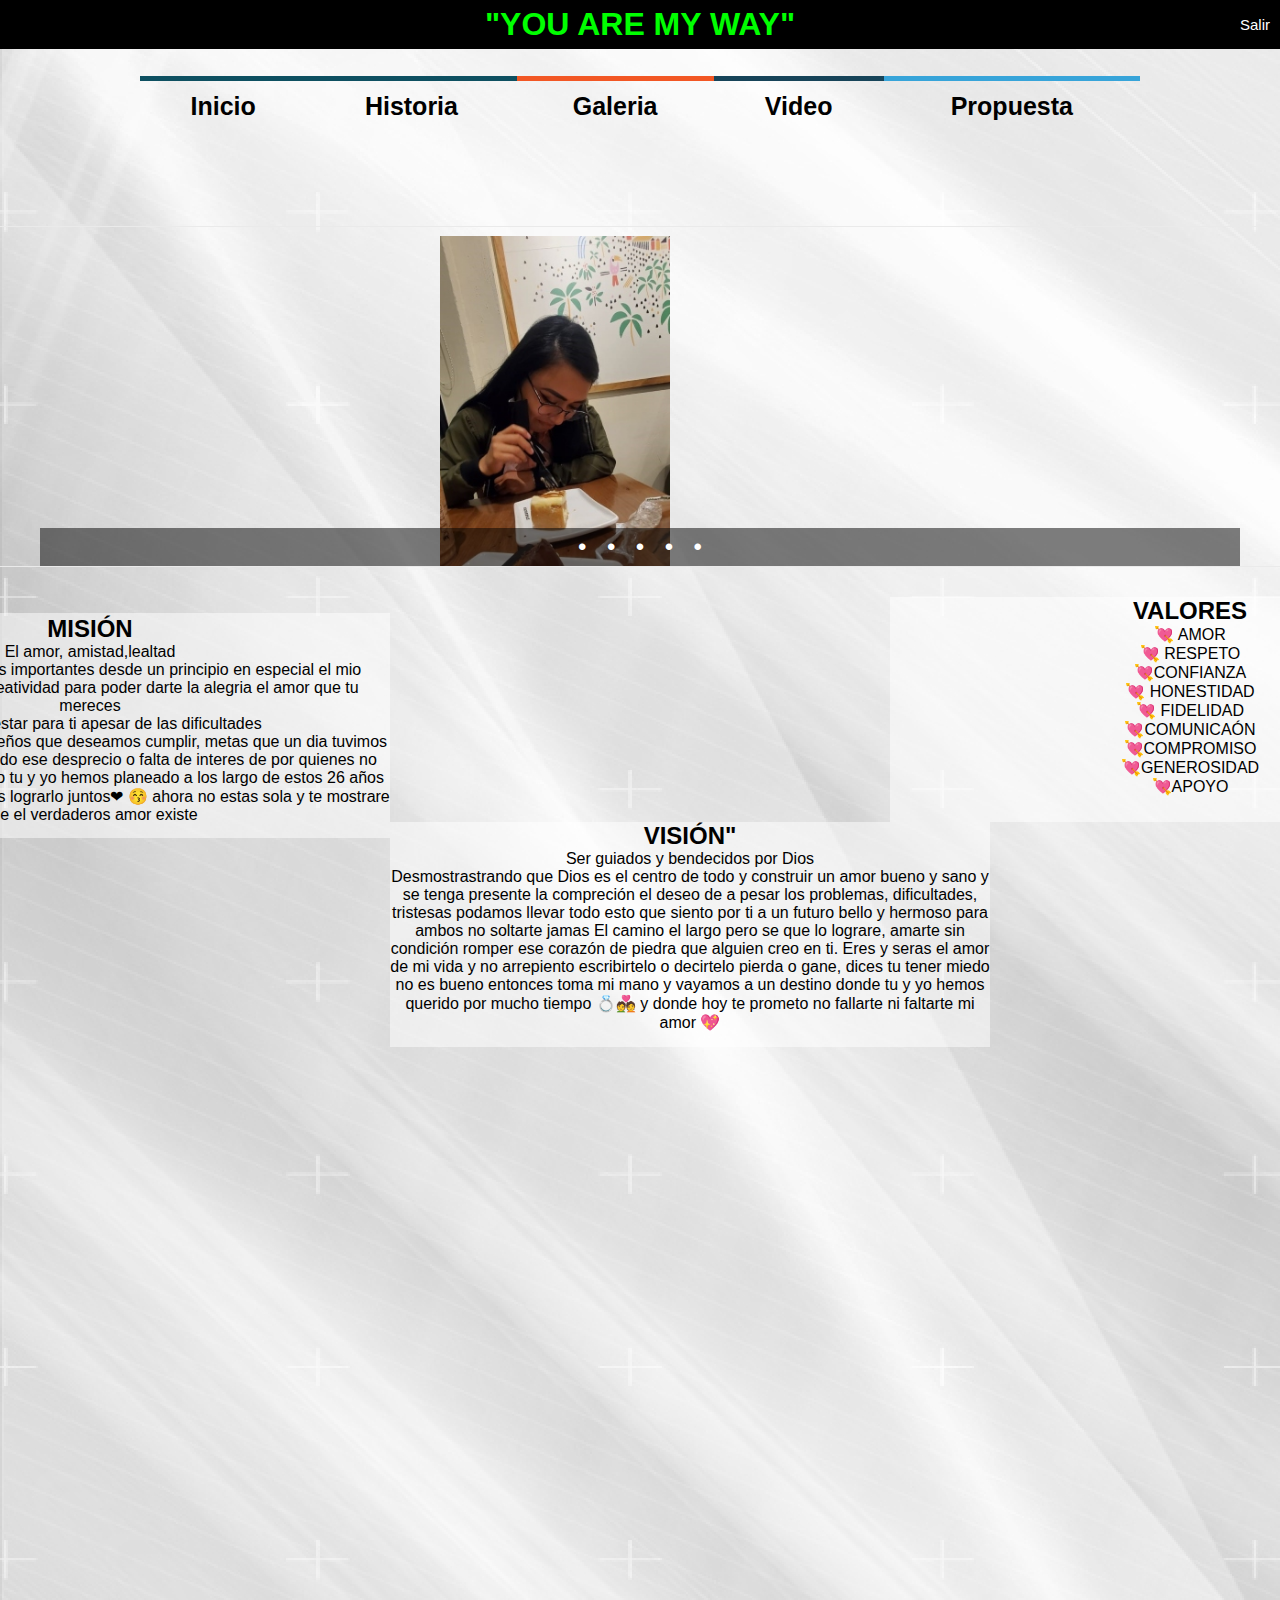
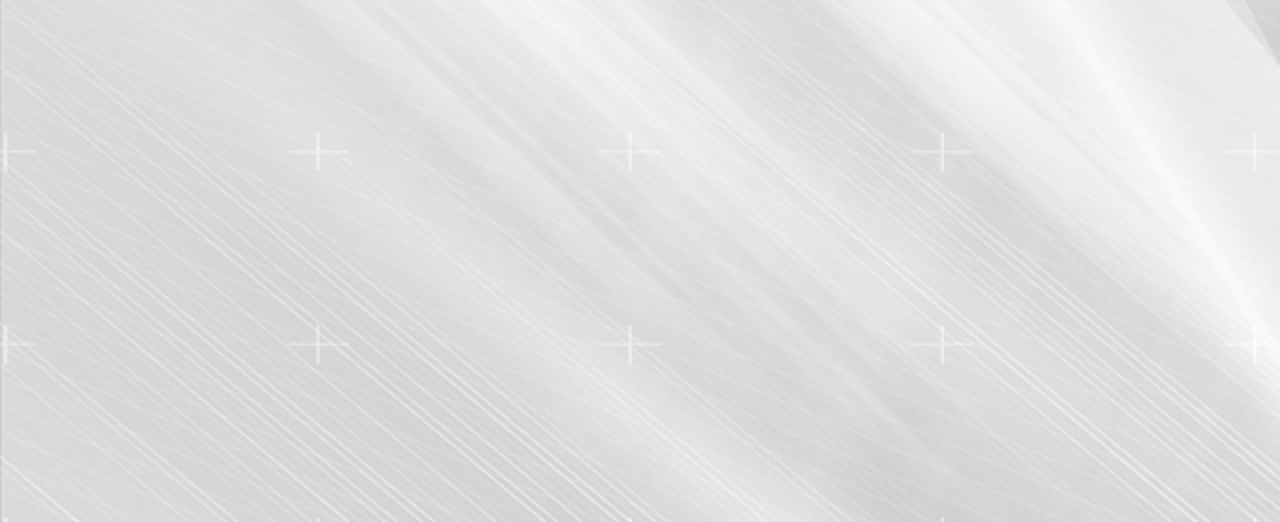
<file: index.html>
<!DOCTYPE>
<html>
<head>
<link rel="shortcut icon" href="Imagenes/R.png">
 <meta name="viewport" content="width=device-width, initial-scale=1.0">
    <meta http-equiv="X-UA-Compatible" content="ie=edge">
<meta charset="UTF-8">
<title>You are my way</title>
<link rel="stylesheet"type="text/css" href="css/estilo.css">
<link rel="stylesheet"type="text/css" href="css/fonts.css">

</head>

<body>
	<div id ="contenedor">	
		

			<hgroup>
				<h1>"YOU ARE MY WAY"</h1>
        <a class="boton" href="login.html" target="">Salir</a>
				</hgroup>
<header>

<nav>
			<ul>
				<li><a href="index.html"> <span class="primero"><i class="icon icon-home3"></i></span>Inicio</a></li>
				<li><a href="html5/historia.html"> <span class="primero"><i class="icon icon-home3"></i></span>Historia</a></li>
				<li><a href="html5/galeria.html"> <span class="tercero"><i class="icon icon-gift"></i></span>Galeria</a></li>
				<li><a href="html5/videos.html"> <span class="cuarto"><i class="icon icon-gift"></i></span>Video </a></li>
				<li><a href="html5/propuesta.html"> <span class="quinto"><i class="icon icon-gift"></i></span>Propuesta</a></li>
       
			</ul>
		</nav>
			<br>
    <br>
    <br>
    <br>
    
    
    
    </header>


	
	
	
	
	<div id="galeria">

    

  <div class="wrapper">
  <div class="slider" id="slider">
    <ul2 class="slides">
      <li2 class="slide" id="slide1">
        <a href="#">
          <p class="caption"></p>
          <img src="Imagenes/f2.jpg" alt="photo 1">
        </a>
      </li2>
      <li2 class="slide" id="slide2">
        <a href="#">
          <p class="caption"></p>
          <img src="Imagenes/f10.jpeg" alt="photo 2">
        </a>
      </li2>
      <li2 class="slide" id="slide3">
        <a href="#">
          <p class="caption"></p>
          <img src="Imagenes/f5.jpeg" alt="photo 3">
        </a>
      </li2>
      <li2 class="slide" id="slide4">
        <a href="#">
          <p class="caption"></p>
          <img src="Imagenes/f9.jpeg" alt="photo 4">
        </a>
      </li2>
      <li2 class="slide" id="slide5">
        <a href="#">
           <p class="caption"></p>
           <img src="Imagenes/f13.jpeg" alt="photo 5">
        </a>
      </li2>
      <li2 class="slide">
        <a href="#">
          <p class="caption"></p>
          <img src="Imagenes/f2.jpg" alt="photo 1">
        </a>
      </li2>
    </ul2>
    <ul2 class="slider-controler">
      <li2><a href="#slide1">&bullet;</a></li2>
      <li2><a href="#slide2">&bullet;</a></li2>
      <li2><a href="#slide3">&bullet;</a></li2>
      <li2><a href="#slide4">&bullet;</a></li2>
      <li2><a href="#slide5">&bullet;</a></li2>
    </ul2>
  </div>
</div>




</div>
	

	  <section >
	   
 
    
     <div id="text">
   
       <h2>MISI&Oacute;N </h2>

      El amor, amistad,lealtad<p>

  Deben ser nuestros temas importantes desde un principio en especial el mio<p>
 y una perseverancia  y creatividad para poder darte la alegria el amor que tu mereces<p>
  y siempre estar para ti apesar de las dificultades<p>

       Lograr todos los objetivos sue&ntilde;os que deseamos cumplir, metas que un dia tuvimos pero no fueron echas por todo ese desprecio 
       o falta de interes de por quienes no fuimos valorados, tanto como tu y yo hemos planeado a los largo de estos 26 a&ntilde;os hemos tenido 
       por fin podamos lograrlo juntos❤ 😚  ahora no estas sola y te mostrare que el verdaderos amor existe <br>


         
     </div>  
     <div id="cajita"></div>
      <div id="text1">
    
       <h2>VISI&Oacute;N"</h2>

      Ser guiados y bendecidos por Dios <p>

 Desmostrastrando que Dios es el centro de todo y construir un amor bueno y sano y se tenga presente la compreci&oacute;n el deseo de a pesar
 los problemas, dificultades, tristesas podamos llevar todo esto que siento por ti a un futuro bello y hermoso para ambos 
 no soltarte jamas 

    
El camino el largo pero se que lo lograre, amarte sin condici&oacute;n romper ese coraz&oacute;n de piedra que alguien creo en ti. Eres y seras el amor 
de mi vida y no arrepiento escribirtelo o decirtelo pierda o gane, dices tu tener miedo no es bueno entonces toma mi mano y vayamos a un destino 
donde tu y yo hemos querido por mucho tiempo 💍💑 y donde hoy te prometo no fallarte ni faltarte mi amor 💖
</div>
           <div id="cajita1"></div>
   
 <div id="text2">
    
       <h2>VALORES</h2>
💘 AMOR<br>
💘 RESPETO<br>
💘CONFIANZA<br>
💘 HONESTIDAD<br>
💘 FIDELIDAD<br>
💘COMUNICA&Oacute;N<br>
💘COMPROMISO<br>
💘GENEROSIDAD<br>
💘APOYO<br>


</div>
           <div id="cajita2"></div>

     
     
          </section>
        </div>     





<footer>
 
</footer>

</body>




</html>
</file>
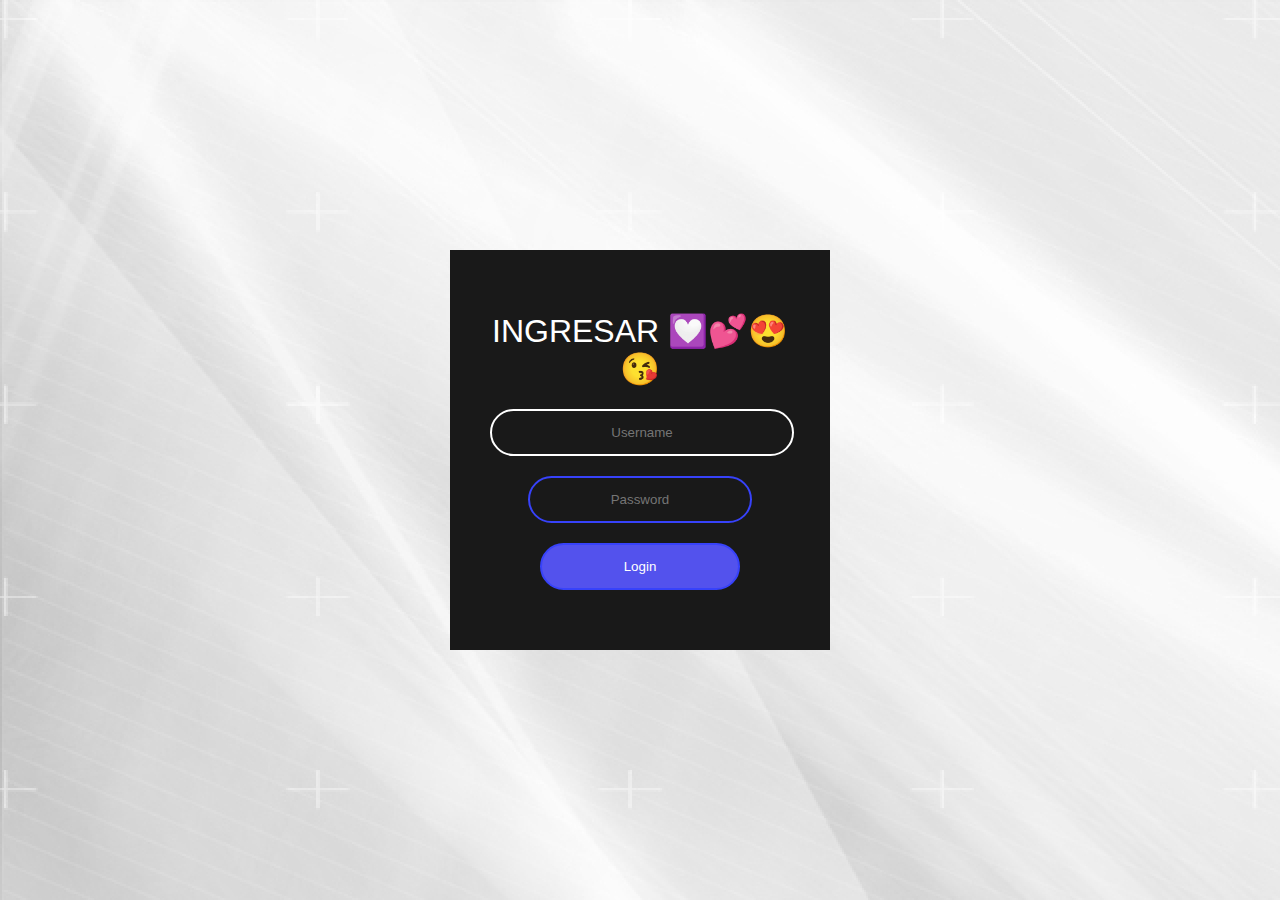
<file: login.html>
<!DOCTYPE html>
<html lang="en">

<head>
    <link rel="shortcut icon" href="Imagenes/R.png">
    <meta charset="UTF-8">
    <meta name="viewport" content="width=device-width, initial-scale=1.0">
    <meta http-equiv="X-UA-Compatible" content="ie=edge">
    <title>YAMI</title>
    <link rel="stylesheet" href="./css/login.css">
    <link rel="stylesheet" href="https://cdnjs.cloudflare.com/ajax/libs/animate.css/3.7.0/animate.min.css">

</head>

<body>
  <script>
function usrpas(){
if (document.form1.txt.value=="yami" && document.form1.num.value=="16042022" || document.form1.txt.value=="isai" && document.form1.num.value=="16042022"){window.location="index.html"}
 
else {alert("Error en Usuario o Contraseña. Intenta de nuevo.")}
}
document.oncontextmenu=new Function("return false");
</script>


    <form name="form1" class="form-box animated fadeInUp">
          <h1 class="form-title">INGRESAR 💟💕😍😘</h1>
<input type="text" name="txt" placeholder="Username" autofocus>  
<input type="password" name="num" placeholder="Password"> 
<button type="button" value="INGRESAR." onclick="usrpas()">Login</button>
</body>

</html>
</file>
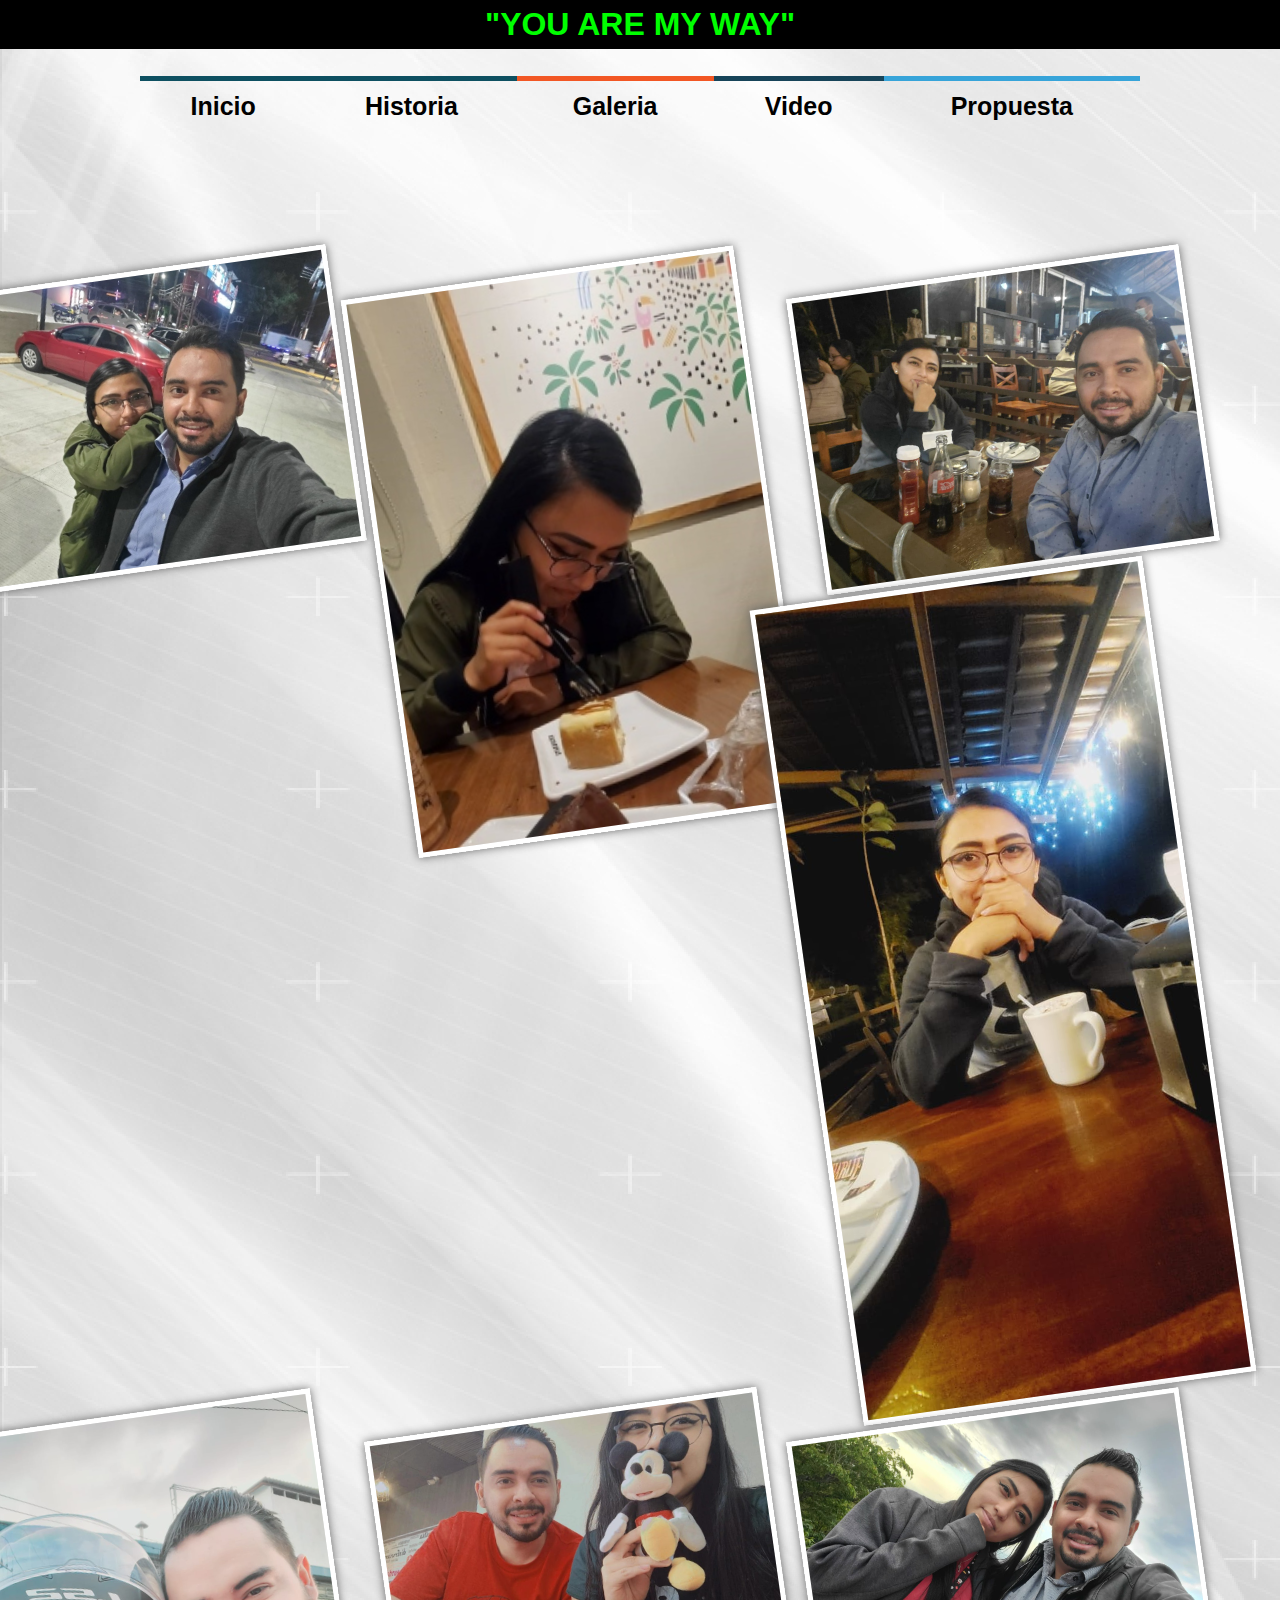
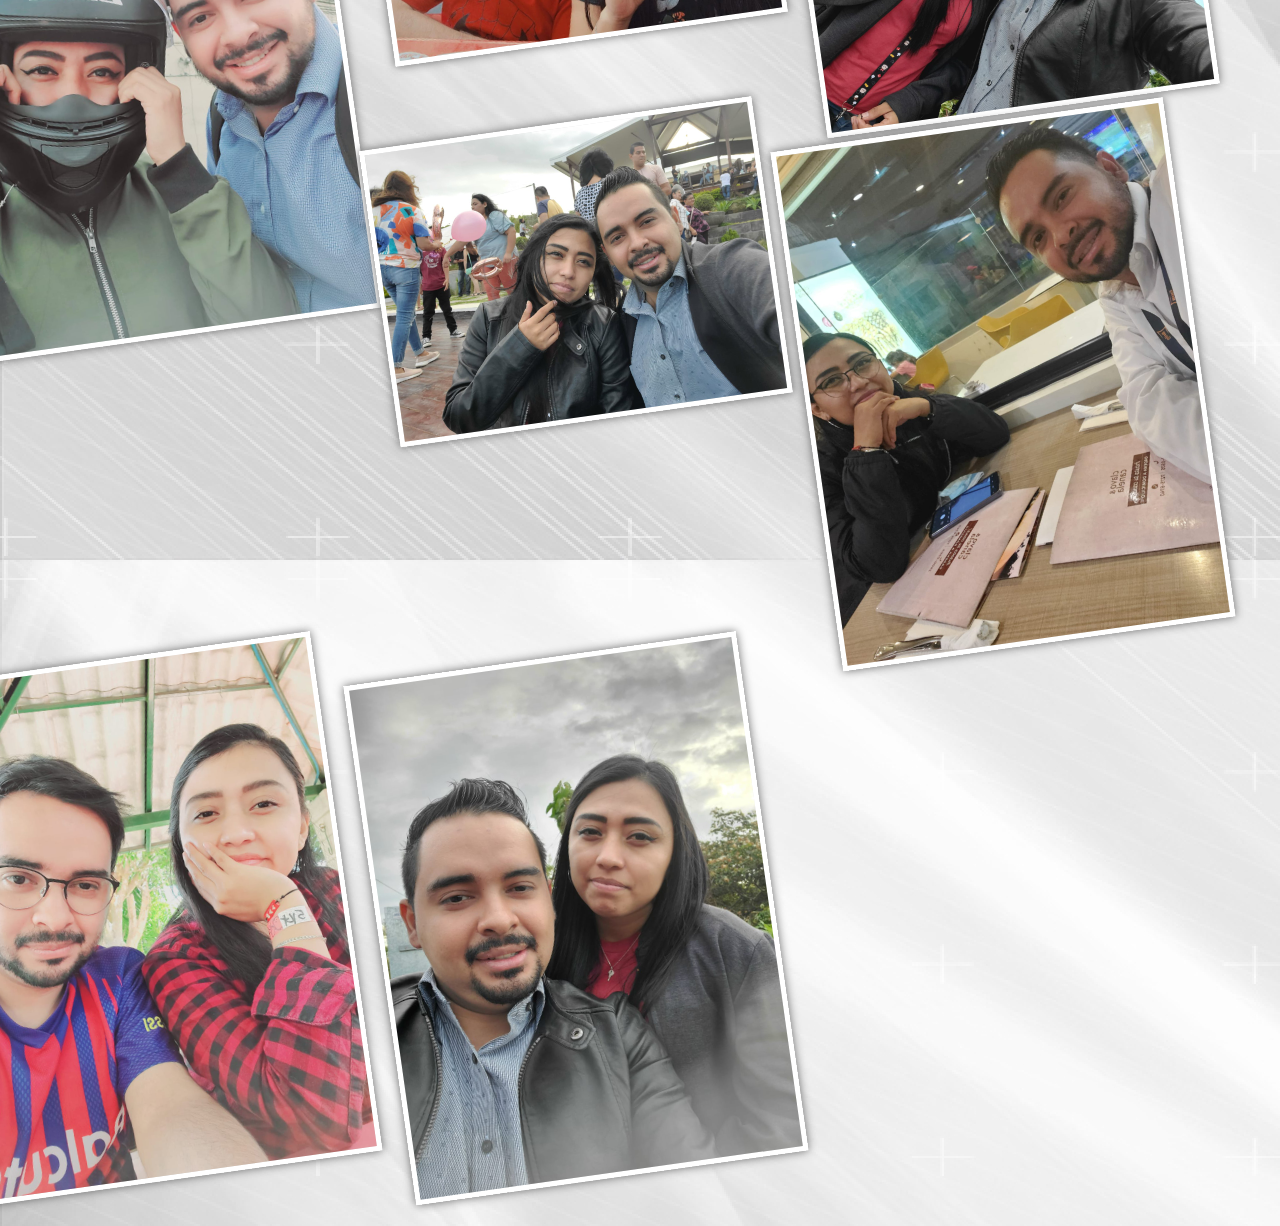
<file: html5/galeria.html>
<!DOCTYPE>
<html>
<head>
<link rel="shortcut icon" href="../Imagenes/R.png">
<meta charset="UTF-8">
<title>You are my way</title>
<link rel="stylesheet"type="text/css" href="../css/css.css">
<link rel="stylesheet"type="text/css" href="../css/fonts.css">
<meta name="viewport" content="width=device-width, initial-scale=1.0">
    <meta http-equiv="X-UA-Compatible" content="ie=edge">
</head>

<body>
	<div id ="contenedor1">	
		

			<hgroup>
				<h1>"YOU ARE MY WAY"</h1>
                <a class="boton" href="../login.html" target="">Salir</a>
				</hgroup>
<header>

<nav>
			<ul>
				<li><a href="../index.html"> <span class="primero"><i class="icon icon-home3"></i></span>Inicio</a></li>
				<li><a href="../html5/historia.html"> <span class="primero"><i class="icon icon-home3"></i></span>Historia</a></li>
				<li><a href="../html5/galeria.html"> <span class="tercero"><i class="icon icon-gift"></i></span>Galeria</a></li>
				<li><a href="../html5/videos.html"> <span class="cuarto"><i class="icon icon-gift"></i></span>Video </a></li>
				<li><a href="../html5/propuesta.html"> <span class="quinto"><i class="icon icon-gift"></i></span>Propuesta</a></li>
			</ul>
		</nav>
	<br>
    <br>
    <br>
    <br>
    
    
    
    </header>
    
    

</body>
 <section>
            <div id="contenedor">
                <div onClick="galery(this)">
                    <img src="../Imagenes/f1.jpg"/>
                    <span>Tu y yo </span>
                </div>

                <div onClick="galery(this)">
                    <img src="../Imagenes/f2.jpg"/>
                    <span>En donde este un presente y un hermoso futuro</span>
                </div>


                <div onClick="galery(this)">
                    <img src="../Imagenes/f3.jpeg"/>
                    <span>Tu Familia y mi familia difruten juntos </span>
                </div>

                <div onClick="galery(this)">
                    <img src="../Imagenes/f4.jpeg"/>
                    <span>Te prometo cuidarte</span>
                </div>

                <div onClick="galery(this)">
                    <img src="../Imagenes/f5.jpeg"/>
                    <span>Dios nos cuide y guie en todo </span>
                </div>

                <div onClick="galery(this)">
                    <img src="../Imagenes/f6.jpeg"/>
                    <span>Tu me encantas </span>
                </div>

                <div onClick="galery(this)">
                    <img src="../Imagenes/f12.jpeg"/>
                    <span>Princesa de mis sueños </span>
                </div>

                <div onClick="galery(this)">
                    <img src="../Imagenes/f14.jpeg"/>
                    <span>Just the way You are </span>
                </div>

                <div onClick="galery(this)">
                    <img src="../Imagenes/f9.jpeg"/>
                    <span>Como tu eres yo te voy amar</span>
                </div onclick="galery(this)">

                <div onClick="galery(this)">
                    <img src="../Imagenes/f10.jpeg"/>
                    <span>Por ti, un futuro unico y especial</span>
                </div>

                <div onClick="galery(this)">
                    <img src="../Imagenes/f11.jpeg"/>
                    <span>Sin arrepentirme de aquel mensaje </span>
                </div>
            </div>
        </section>
        <script>
                    function galery(e) {
                        if (e.classList.length == 0)
                            e.classList.add("select")
                        else
                            e.classList.remove("select")
                    }

        </script>
        </div>
        </div>
</html>
</file>
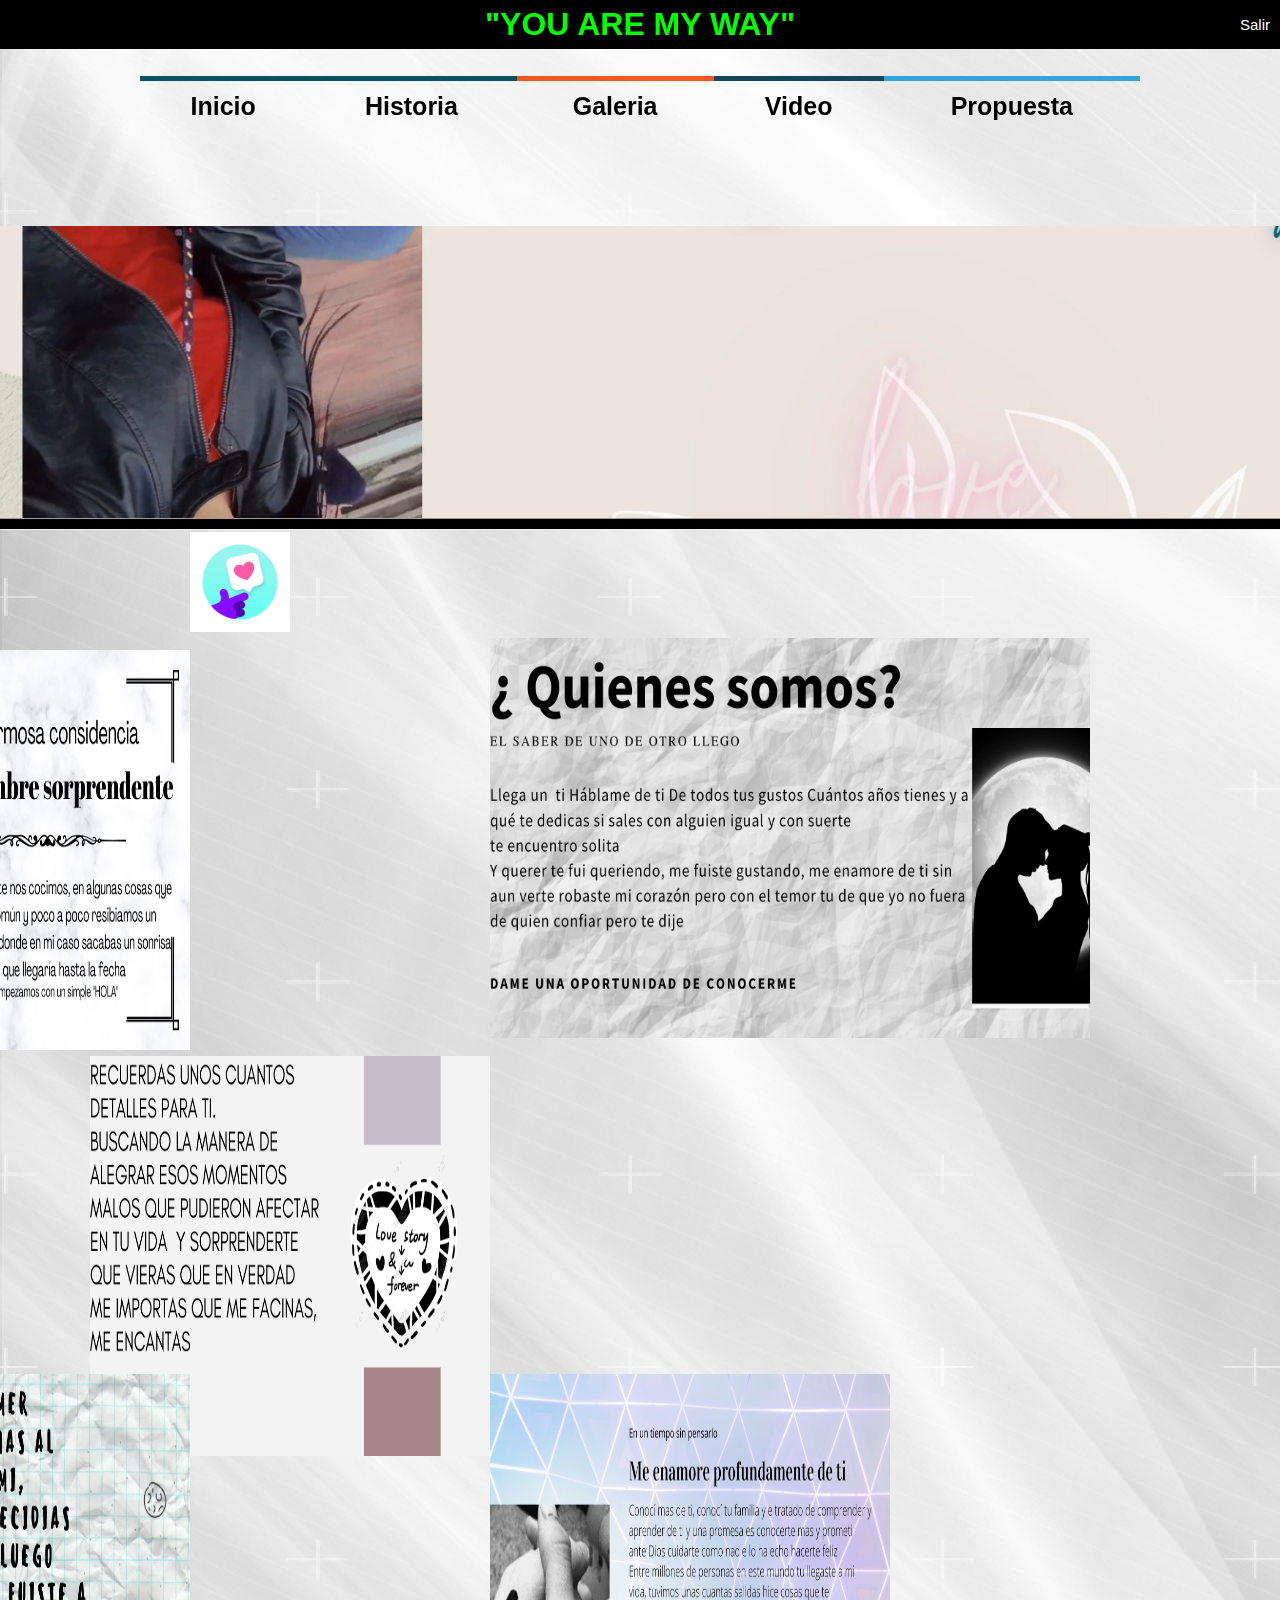
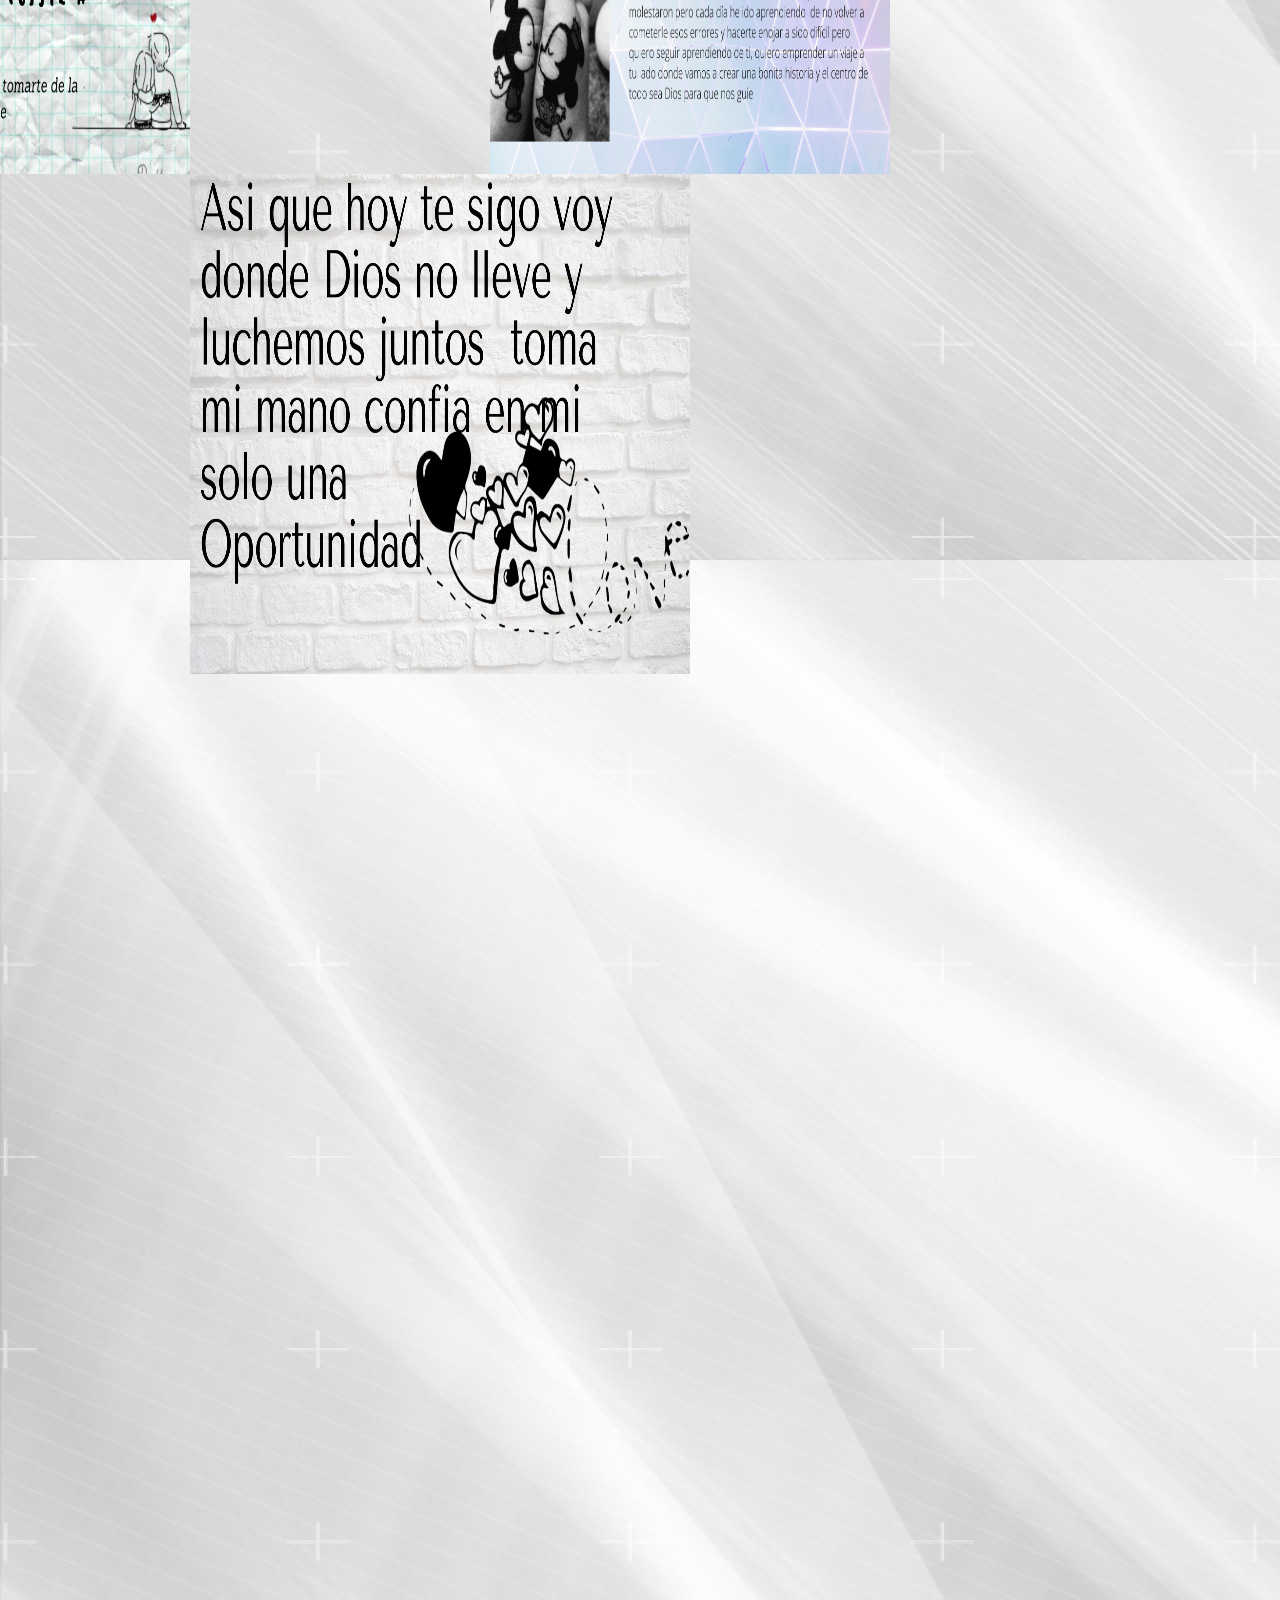
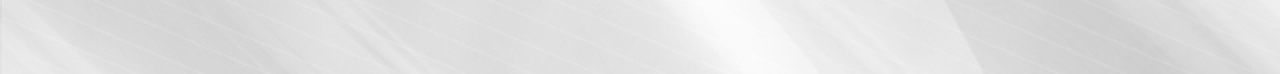
<file: html5/historia.html>
<!DOCTYPE>
<html>
<head>
<link rel="shortcut icon" href="../Imagenes/R.png">
<meta charset="UTF-8">
<title>You are my way</title>

<link rel="stylesheet"type="text/css" href="../css/historia.css">
<link rel="stylesheet"type="text/css" href="../css/fonts.css">
 <meta name="viewport" content="width=device-width, initial-scale=1.0">
    <meta http-equiv="X-UA-Compatible" content="ie=edge">
<link rel="stylesheet" href="../plugins/animate.css">
</head>

<body>
	<div id ="contenedor1">	
		

			<hgroup>
				<h1>"YOU ARE MY WAY"</h1>
				<a class="boton" href="../login.html" target="">Salir</a>
				</hgroup>
<header>

<nav>
			<ul>
				<li><a href="../index.html"> <span class="primero"><i class="icon icon-home3"></i></span>Inicio</a></li>
				<li><a href="historia.html"> <span class="primero"><i class="icon icon-home3"></i></span>Historia</a></li>
				<li><a href="../html5/galeria.html"> <span class="tercero"><i class="icon icon-gift"></i></span>Galeria</a></li>
				<li><a href="../html5/videos.html"> <span class="cuarto"><i class="icon icon-gift"></i></span>Video </a></li>
				<li><a href="../html5/propuesta.html"> <span class="quinto"><i class="icon icon-gift"></i></span>Propuesta</a></li>
			</ul>
		</nav>
	<br>
    <br>
    <br>
    <br>
    
    
    
    </header>
    
     <section >
 
 <video id="slider" autoplay muted loop>
			<source src="../Videos/V1.mp4" type="video/mp4">		
 
		</video>
		<hr>

		<br>
		<br>
		<br>
		<br>


	</section>
	<div id="cajita">
<img src="../Imagenes/lit.png"  width="100" height="100"></div>
<br>


<div id="cajita1">
<h3 class="animated bounceInRight delay-20s"><img src="../Imagenes/1.png"  width="400" height="400"></h3>
</div>

<br>
<div id="cajita2">
<h3 class="animated bounceInLeft delay-20s"><img src="../Imagenes/2.png"  width="600" height="400"></h3></div>
<br>
<div id="cajita3">
<h3 class="animated jackInTheBox delay-20s"><img src="../Imagenes/3.png"  width="400" height="400"></h3>
</div>
<br>
<div id="cajita4">
<h3 class="animated flipInY delay-20s"><img src="../Imagenes/4.png"  width="400" height="400">
<br></h3></div>
<div id="cajita5">
<h3 class="animated flipInX delay-20s"><img src="../Imagenes/5.png"  width="400" height="400"></h3>
</div>
<div id="cajita6">
<h3 class="animated flipInX delay-20s"><img src="../Imagenes/6.png"  width="500" height="500"></h3>
</div>




	</style>
	
 
	</section>

</body>

 
 
 
 
            
        </section>
     <script type="text/javascript">
	function cargarVideo(url){
		document.getElementById('slider').src=url;
	}	
</script>
        </div>
        </div>
</html>
</file>
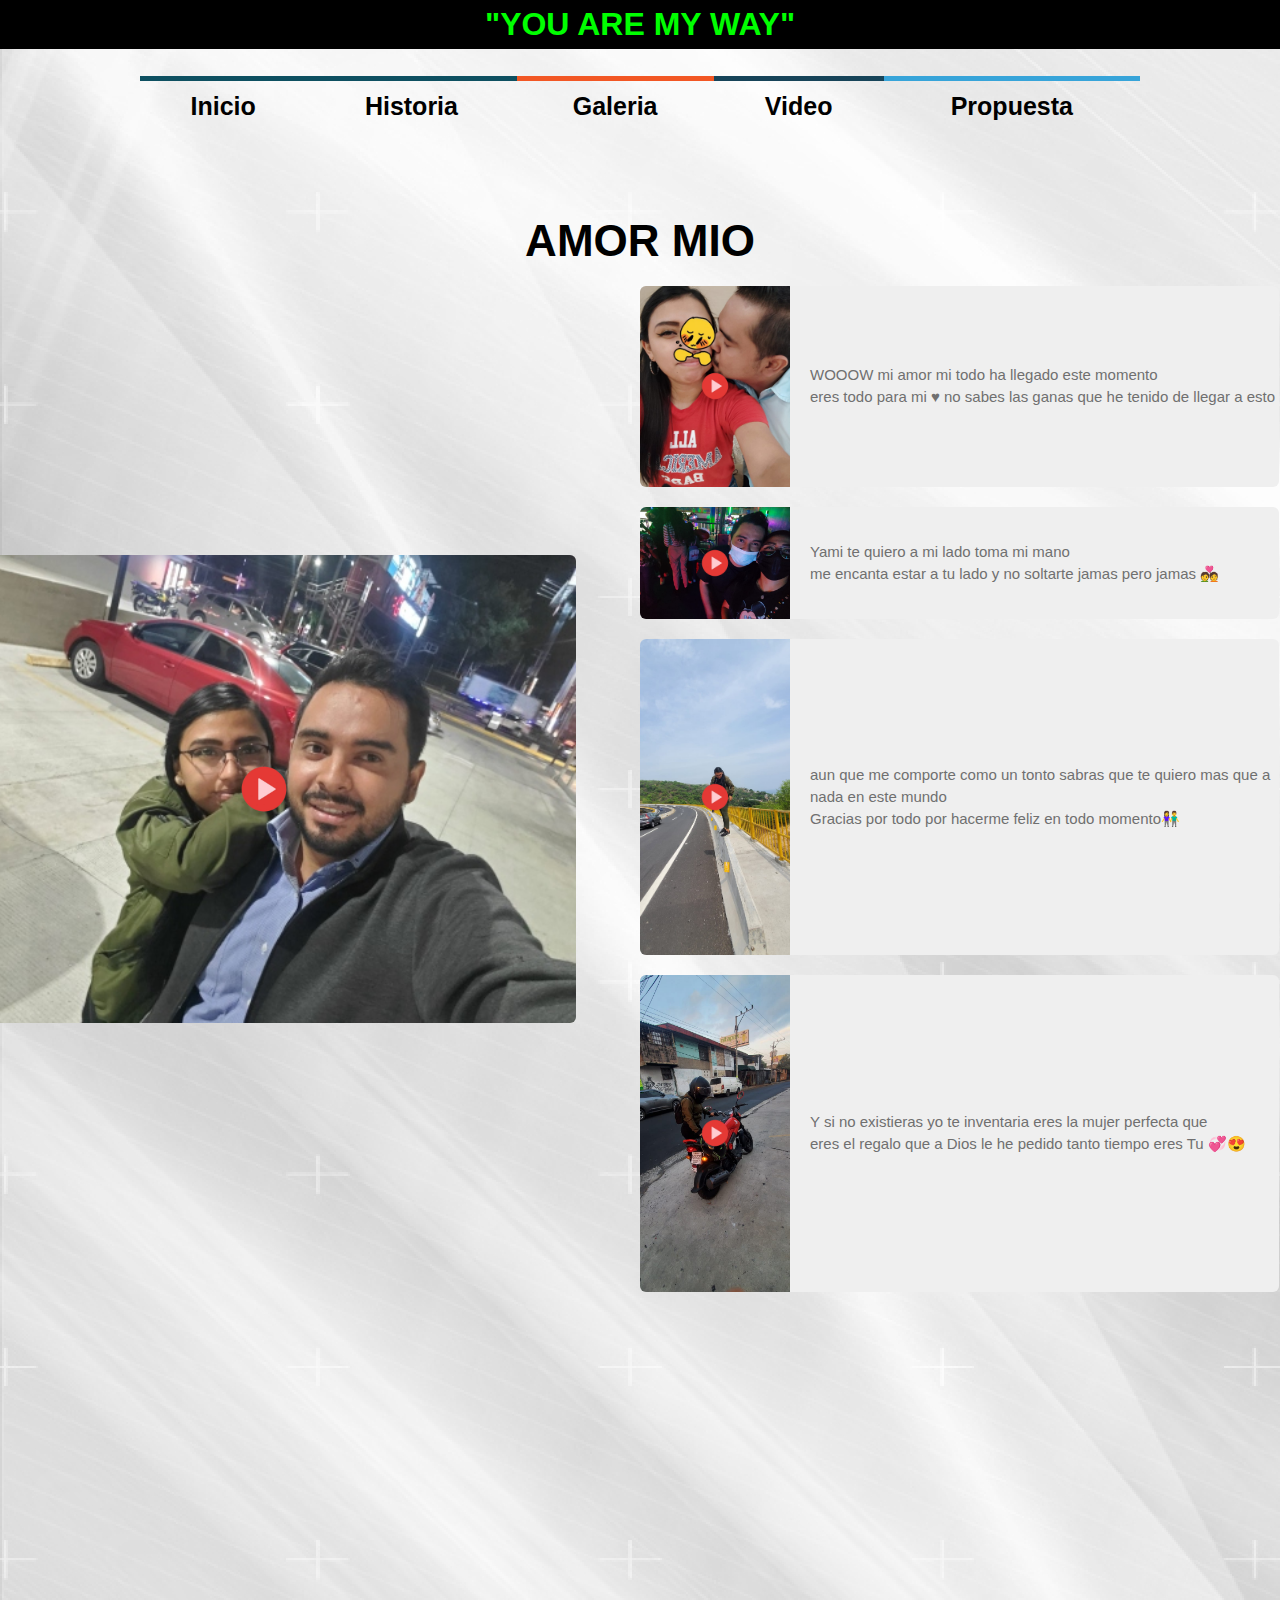
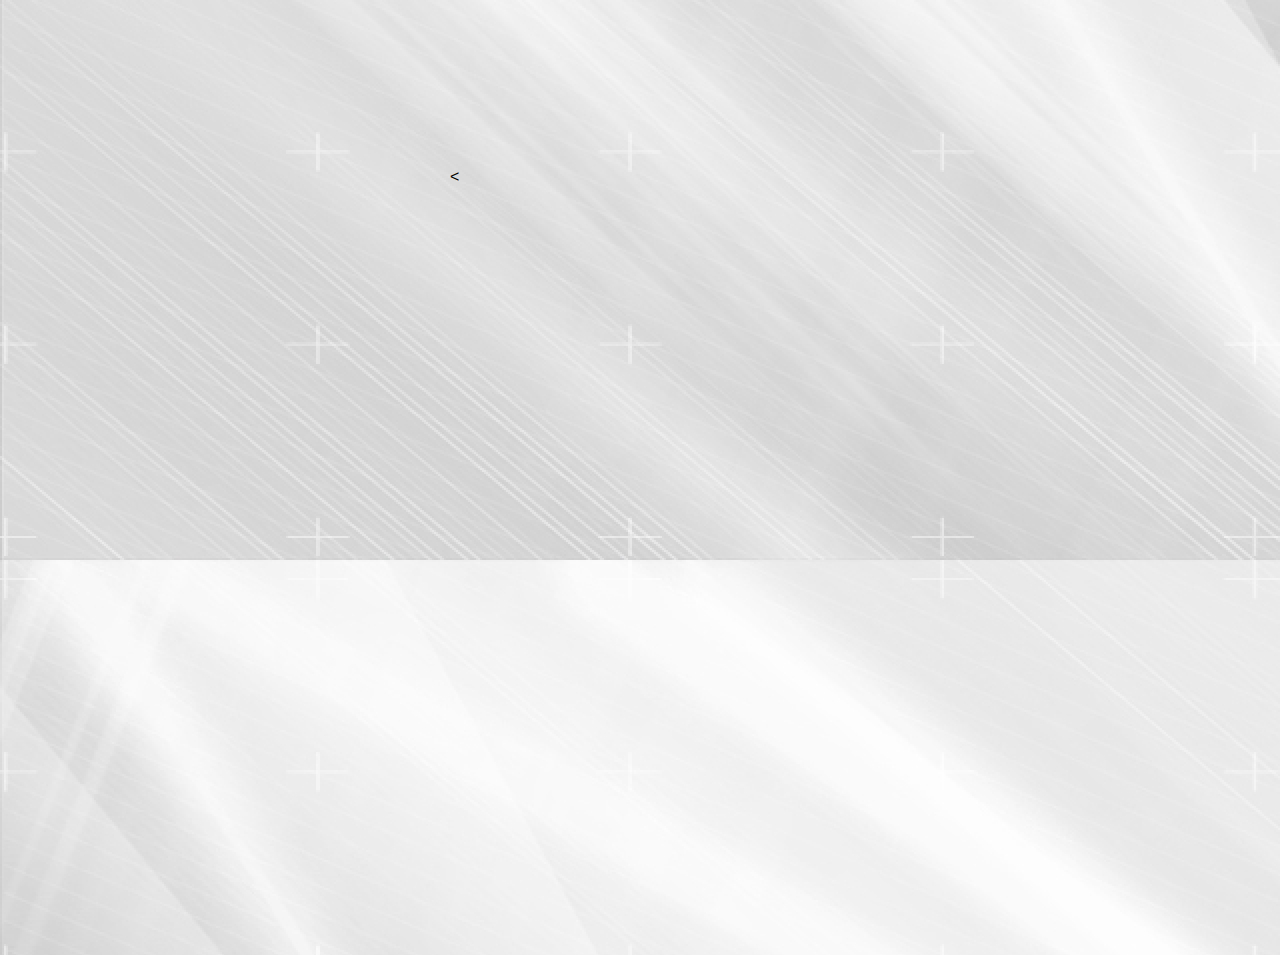
<file: html5/videos.html>
<!DOCTYPE>
<html>
<head>
<link rel="shortcut icon" href="../Imagenes/R.png">
<meta charset="UTF-8">
<title>You are my way</title>
<link rel="stylesheet"type="text/css" href="../css/estilo.css">
<link rel="stylesheet"type="text/css" href="../css/fonts.css">
<link rel="stylesheet"type="text/css" href="../css/videos.css">

</head>

<body>
	<div id ="contenedor">	
		

			<hgroup>
				<h1>"YOU ARE MY WAY"</h1>
        <a class="boton" href="../login.html" target="">Salir</a>
				</hgroup>
<header>

<nav>
			<ul>
				<li><a href="../index.html"> <span class="primero"><i class="icon icon-home3"></i></span>Inicio</a></li>
				<li><a href="../html5/historia.html"> <span class="primero"><i class="icon icon-home3"></i></span>Historia</a></li>
				<li><a href="../html5/galeria.html"> <span class="tercero"><i class="icon icon-gift"></i></span>Galeria</a></li>
				<li><a href="../html5/videos.html"> <span class="cuarto"><i class="icon icon-gift"></i></span>Video </a></li>
				<li><a href="../html5/propuesta.html"> <span class="quinto"><i class="icon icon-gift"></i></span>Propuesta</a></li>
			</ul>
		</nav>
			<br>
    <br>
    <br>
    <br>
    
    
    
    </header>


	
	
	<div class="contenedor">
  <h6>AMOR MIO </h6>	
  <div class="row">
   <div class="col">
    <div class="feature-img">
      <img src="../Imagenes/f1.jpg" width="100%">
       <img src="../Imagenes/play.png" class="play-btn"
       onclick="playVideo('../Videos/V5.mp4')">
    </div>
    </div>
    <div class="col">
        <div class="small-img-row">
          <div class="small-img">
            <img src="../Imagenes/f19.jpeg">
            <img src="../Imagenes/play.png" class="play-btn"
            onclick="playVideo('../Videos/V3.mp4')">
          </div>
          <p>WOOOW mi amor mi todo ha llegado este momento  <br>eres todo para mi ♥ no sabes las ganas que he tenido de llegar a esto   </p>
        </div>



         <div class="small-img-row">
          <div class="small-img">
            <img src="../Imagenes/f18.jpeg">
            <img src="../Imagenes/play.png" class="play-btn"
            onclick="playVideo('../Videos/V4.mp4')">
          </div>
          <p>Yami te quiero a mi lado toma mi mano  <br> me encanta estar a tu lado y no soltarte jamas  pero jamas 💑 </p>
        </div>


         <div class="small-img-row">
          <div class="small-img">
            <img src="../Imagenes/f17.jpeg">
            <img src="../Imagenes/play.png" class="play-btn"
            onclick="playVideo('../Videos/V2.mp4')">
          </div>
          <p>aun que me comporte como un tonto sabras que te quiero mas que a nada en este mundo  <br>Gracias por todo por hacerme feliz en todo momento👫   </p>
        </div>



        <div class="small-img-row">
          <div class="small-img">
            <img src="../Imagenes/f15.jpeg">
            <img src="../Imagenes/play.png" class="play-btn"
            onclick="playVideo('../Videos/V6.mp4')">
          </div>
          <p>Y si no existieras yo te inventaria eres la mujer perfecta que <br>eres el regalo que a Dios le he pedido tanto tiempo eres Tu 💞😍</p>
        </div>
    </div>
    </div>
    </div>





    <div class="video-player" id="videoPlayer">
      <video width="100%" controls autoplay id="myVideo">
        <source src="../Videos/V1.mp4" type="video/mp4">
      </video>
      <img src="../Imagenes/close.png" class="close-btn"
       onclick="stopvideo()">

</div>
<div class="youtube">
   <iframe width="500" height="315" src="https://www.youtube.com/embed/Uykdd261LcA" title="YouTube video player" frameborder="0" allow="accelerometer; autoplay; clipboard-write; encrypted-media; gyroscope; picture-in-picture" allowfullscreen></iframe><br>
   <iframe width="500" height="315" src="https://www.youtube.com/embed/K2DLzSZElOo" title="YouTube video player" frameborder="0" allow="accelerometer; autoplay; clipboard-write; encrypted-media; gyroscope; picture-in-picture" allowfullscreen></iframe><
   <iframe width="500" height="315" src="https://www.youtube.com/embed/craAcv415FM" title="YouTube video player" frameborder="0" allow="accelerometer; autoplay; clipboard-write; encrypted-media; gyroscope; picture-in-picture" allowfullscreen></iframe><br>
   <iframe width="500" height="315" src="https://www.youtube.com/embed/wKqBRpouHa0" title="YouTube video player" frameborder="0" allow="accelerometer; autoplay; clipboard-write; encrypted-media; gyroscope; picture-in-picture" allowfullscreen></iframe>
   <iframe width="500" height="315" src="https://www.youtube.com/embed/7hgwPdW9vbA" title="YouTube video player" frameborder="0" allow="accelerometer; autoplay; clipboard-write; encrypted-media; gyroscope; picture-in-picture" allowfullscreen></iframe></div>
    </div>





<script >
  var videoPlayer = document.getElementById("videoPlayer");
  var myVideo = document.getElementById("myVideo");

function stopvideo(){
  videoPlayer.style.display="none";
}

function playVideo(file){
myVideo.src = file;
videoPlayer.style.display = "block";
}

</script>

<footer>
 
</footer>

</body>




</html>
</file>
<file: css/estilo.css>
nav {
    top:-20px;
    position: absolute;
    left:0;
    right:0;
	margin:20px auto;
	max-width:1000px;
	width:90%;
}
 
nav ul {
	list-style:none;
}
 
nav > ul {
	display:table;
	
	width:100%;
	
	position:relative;
}
 
nav > ul li {
	display:table-cell;
}
 
/*Sub-menu*/
nav > ul > li:hover > ul {
	display:block;
	height:100%;
}
 
nav > ul > li > ul {
	display:block;
	position:absolute;
	
	left:0;
	right:0;
	overflow:hidden;
	height:0%;
	-webkit-transition: all .3s ease;
	-moz-transition: all .3s ease;
	-ms-transition: all .3s ease;
	-o-transition: all .3s ease;
	transition: all .3s ease;
}
 
nav > ul li a {
	color:#000;
	font-size:25;
	font-weight:bold;
	display:block;
	line-height:20px;
	padding:20px;
	position: relative;
	text-align:center;
	text-decoration:none;
	-webkit-transition: all .3s ease;
	-moz-transition: all .3s ease;
	-ms-transition: all .3s ease;
	-o-transition: all .3s ease;
	transition: all .3s ease;
}
 
nav > ul > li > ul > li a:hover {
	background:#5da5a2;
}
 
nav > ul > li > a span {
	background:#174459;
	display:block;
	height:100%;
	width:100%;
	left:0;
	position:absolute;
	top:-55px;
	-webkit-transition: all .3s ease;
	-moz-transition: all .3s ease;
	-ms-transition: all .3s ease;
	-o-transition: all .3s ease;
	transition: all .3s ease;
}
 
nav > ul > li > a span .icon {
	display:block;
	line-height:60px;
}
 
nav > ul > li > a:hover > span {
	top:0;
}
 
/*Colores*/
nav ul li a .primero {
	background:#0e5061;
}
 
nav ul li a .segundo {
	background:#5da5a2;
}
 
nav ul li a .tercero {
	background:#f25724;
}
 
nav ul li a .cuarto {
	background:#174459;
}
 
nav ul li a .quinto {
	background:#37a4d9;
}
 
 #contenedor

header {
	margin-top:10px;
    width: 100%;
    overflow: hidden;
    height: 150px;
    position: relative;
}
h1

{	background-color:#000;
	padding:3px;
	text-align:center;
	color:#0F0;
	border-radius:20px 20px 20px 20px;
	border:3px solid black;
}
* {
	margin:0;
	padding:0;
}




section{
                width:100%;
                margin:0 auto;
            }	
#text 
{  
    background-color:transparent;
    color:black;
    width:600px;
    height:380px;
    border:1px;
    text-align:center;
    margin-left: 0px;
    margin-right: 250px;
    position:relative;
    bottom:-48px;
    z-index:1;
}     



#cajita{
     width:600px;
     height:225px;
     border:1px;
     position:relative;
     bottom: 334px;
     margin-left: 0px;
     margin-right: 220px;
     background-color:white;
     opacity: 0.5;  
  
}       

#text1 
{  
    background-color:transparent;
    color:black;
    width:600px;
    height:250px;
    border:1px;
    text-align:center;
    margin-left: 600px;
    margin-right: 0px;
    position:relative;
    bottom:350px;
    z-index:1;
}     



#cajita1{
     width:600px;
     height:225px;
     border:1px;
     position:relative;
     bottom: 600px;
     margin-left: 600px;
     margin-right: 0px;
     background-color:white;
     opacity: 0.5;  
  
}


#text2 
{  
    background-color:transparent;
    color:black;
    width:600px;
    height:250px;
    border:1px;
    text-align:center;
    margin-left: 1100px;
    margin-right: 0px;
    position:relative;
    bottom:1050px;
    z-index:1;
}     



#cajita2{
     width:600px;
     height:225px;
     border:1px;
     position:relative;
     bottom: 1300px;
     margin-left: 1100px;
     margin-right: 0px;
     background-color:white;
     opacity: 0.5;  
  
}




#galeria #galeria *  {box-sizing:border-box,-moz-box-sizing:border-box}
#galeria{
border:1px solid #EAEAEA; 
padding:9px;
padding-bottom:0;
 
}







@keyframes slide {
	0% { transform: translateX(0); }
	10% { transform: translateX(0); }

	15% { transform: translateX(-100%); }
	30% { transform: translateX(-100%); }

	35% { transform: translateX(-200%); }
	50% { transform: translateX(-200%); }

	55% { transform: translateX(-300%); }
	70% { transform: translateX(-300%); }

	75% { transform: translateX(-400%); }
	90% { transform: translateX(-400%); }

	95% { transform: translateX(-500%); }
	100% { transform: translateX(-500%); }
}

* { box-sizing: border-box; }



.wrapper {
	max-width: 1200px;
	margin: 0 auto;
}

.slider {
	position: relative;
}

.slides {
	position: relative;
	display: flex;
	overflow: hidden;
}

.slide {
	width: 100vw;
	flex-shrink: 0;
	animation-name: slide;
	animation-duration: 10s;
	animation-iteration-count: infinite;
	animation-timing-function: linear;
}

.slides:hover .slide {
	animation-play-state: paused;
}

.slide img {
	width: 20%;
	vertical-align: top;
	
     margin-left: 400px;
     margin-right: 150px;
	
}

.slide a {
	width: 90%;
	display: inline-block;
	position: relative;
}

.caption {
	color: white;
	text-shadow: 1px 1px black;
	font-size: 8vw;
	position: absolute;
	bottom: 8vw;
	right: 4vw;
}

.slide:target {
	animation-name: none;
	position: absolute;
	left: 0;
	top: 0;
	right: 0;
	bottom: 0;
	z-index: 50;
}

.slider-controler {
	position: absolute;
	left: 0;
	right: 0;
	bottom: 0;
	text-align: center;
	padding: 5px;
	background-color: rgba(0,0,0,0.5);
	z-index: 100;
}

.slider-controler li2 {
	margin: 0 0.5rem;
	display: inline-block;
	vertical-align: top;
}

.slider-controler a {
	display: inline-block;
	vertical-align: top;
	text-decoration: none;
	color: white;
	font-size: 1.5rem;
}

@media only screen and (min-width: 1200px) {
	.slide {
		width: 11	`
'}|<L>......................................................................\][87600px;
	}

	.caption {
		font-size: 96px;
		bottom: 96px;
		right: 50px;
	}
}



.boton {
text-decoration:none;
font-weight:100;
font-size:15px;
color:#ffffff;
padding-top:15px;
padding-bottom:15px;
padding-left:50px;
padding-right:50px;
background-color:#000000;
margin-left: 1400px;
border:1px;
position:relative;
bottom:33px;


}
/* Este es el estilo al poner el cursor encima del boton*/
.boton:hover {
background-color:#1977EF;
}


body, html {
    height: 90%;
}
body {
    margin: 0;
    padding: 0;
    font-family: sans-serif;
    background-image: url("../Imagenes/fondo1.jpg");
    display: flex;
    flex-direction: row;
    flex-wrap: wrap;
    justify-content: center;
    align-items: center;
  
}

html { scroll-behavior: smooth; }

body {
	font-family: sans-serif;
}
</file>
<file: css/fonts.css>
@font-face {
	font-family: 'icomoon';
	src:url('fonts/icomoon.eot?8nd9hj');
	src:url('fonts/icomoon.eot?8nd9hj#iefix') format('embedded-opentype'),
		url('fonts/icomoon.ttf?8nd9hj') format('truetype'),
		url('fonts/icomoon.woff?8nd9hj') format('woff'),
		url('fonts/icomoon.svg?8nd9hj#icomoon') format('svg');
	font-weight: normal;
	font-style: normal;
}

[class^="icon-"], [class*=" icon-"] {
	font-family: 'icomoon';
	speak: none;
	font-style: normal;
	font-weight: normal;
	font-variant: normal;
	text-transform: none;
	line-height: 1;

	/* Better Font Rendering =========== */
	-webkit-font-smoothing: antialiased;
	-moz-osx-font-smoothing: grayscale;
}

.icon-home3:before {
	content: "\e900";
}
.icon-cart:before {
	content: "\e901";
}
.icon-coin-dollar:before {
	content: "\e902";
}
.icon-address-book:before {
	content: "\e903";
}
.icon-bubbles2:before {
	content: "\e904";
}
.icon-gift:before {
	content: "\e905";
}
.icon-glass:before {
	content: "\e906";
}
.icon-glass2:before {
	content: "\e907";
}
.icon-mug:before {
	content: "\e908";
}
.icon-spoon-knife:before {
	content: "\e909";
}
.icon-food:before {
	content: "\e90a";
}
</file>
<file: css/login.css>
body, html {
    height: 100%;
}

body {
    margin: 0;
    padding: 0;
    font-family: sans-serif;
    background-image: url("../Imagenes/fondo1.jpg");
    display: flex;
    flex-direction: row;
    flex-wrap: wrap;
    justify-content: center;
    align-items: center;
    /* No Scrollbar */
    overflow: hidden;
}

.form-box {
    width: 300px;
    padding: 40px;
    background: #191919;
    text-align: center;
}

.form-title {
    color: #fff;
    text-transform: uppercase;
    font-weight: 500;
}

.form-box input[type="text"], .form-box input[type="password"], .form-box button[type="button"] {
    border: 0;
    background: none;
    display: block;
    margin: 20px auto;
    text-align: center;
    border: 2px solid #3742fa;
    padding: 14px 10px;
    width: 200px;
    outline: none;
    color: white;
    border-radius: 24px;
    transition: 0.25s;
}

.form-box input[type="text"]:focus, .form-box input[type="password"]:focus {
    width: 280px;
    border-color: #ffffff;
}

.form-box button[type="button"] {
    border: 0;
    background: #5352ed;
    display: block;
    margin: 20px auto;
    text-align: center;
    border: 2px solid #3742fa;
    padding: 14px 40px;
    outline: none;
    color: white;
    border-radius: 24px;
    transition: 0.25s;
    cursor: pointer;
}

.form-box button[type="button"]:hover {
    background: none;
}
</file>
<file: css/css.css>
#galeria #galeria *  {box-sizing:border-box,-moz-box-sizing:border-box}
#galeria{
border:1px solid #EAEAEA; 
padding:10px;
padding-bottom:0;
 
}
#galeria_miniaturas {
display:table;
margin:0 auto;
}
#imgGaleria {
border:1px solid #F2F2F2;  
padding:3px;
width:500px;
height:500px; 
}
.miniatura {
width:60px;  
height:60px; 
float:left;
cursor:pointer;
padding:5px;
margin:10px 5px;
}
.miniatura:hover {
opacity:0.8;   
-moz-opacity:0.8;
-khtml-opacity:0.8;
filter:alpha(opacity=80);
}
.miniatura:active {
opacity:1;
-moz-opacity:1;
-khtml-opacity:1;
filter:alpha(opacity=80);
}

/*Galeria dos*/
   section{
                width:100%;
                margin:0 auto;
            }

            /*Para que el contenedor muestre elementos aunque estos sean flotantes*/
            #contenedor:after {
                content:" ";
                display:block;
                height:0;
                clear:both;
            }

            #contenedor{
                width:90%;
                margin:40px auto;
            }

            /*Estructura de cada componente de la galeria (imagen + descripcion)*/
            #contenedor div{
                position:relative;
                width:28%;
                height:auto;
                -webkit-transform:rotate(-8deg);
                display:inline;
                float:left;
                margin:5px 3% 5px 0;
                z-index:1;
                transition:width 1s, width 1s, top 1s;
                -webkit-transition:-webkit-transform 1s, width 1s, top 1s;
            }

            /*Se rota ligeramente al posicionarnos encima del componente de la galeria (imagen + descripcion)*/


            #contenedor div:hover{
                -webkit-animation:rotate-img 1s;
                -o-animation:rotate-img 1s;
                -moz-animation:rotate-img 1s;
                -ms-animation:rotate-img 1s;
                animation:rotate-img 1s;
                -webkit-transform:rotate(0deg);
            }

            #contenedor div.select{
                -webkit-transform:rotate(0deg);
                position:fixed;	
                width:100%;
                height:100%;
                top:0;
                left:0;
                z-index:5;
                background:rgba(0,0,0,0.5);
                margin:0;
            }

            #contenedor div.select img{
                width:30%;
                height:auto;
                box-shadow:0 0 20px #DDD;
                border:5px solid #FFF;
                position:fixed;	
                top:20%;
                left:40%;
            }



            #contenedor div.select + div{
                margin:5px 3% 5px 31%;
            }

            #contenedor div img{
                width:100%;
                height:auto;
                box-shadow:0 0 10px #666;
                border:5px solid #FFF
            }

            /*Estructura de la descripcion, por defecto no se muestra*/
            #contenedor div img ~ span{
                width:auto;
                opacity:0;
                -webkit-transition: opacity 1s;
                margin:0;
                padding:5px 10px;
                border-radius: 2px;
                color:#000;
                background:rgb(255, 255, 255);
                text-align:center;
                position:fixed;	
                top:20%;
                left:40%;
            }

            /*Se muestra la descripcion al posicionar el cursor encima de la imagen*/
            #contenedor div.select img + span{
                opacity:1;
            }

            /*Media query de ejemplo para pantallas de alta resolucion
              pero pueden haber mas, este media query permite mostrar hasta 5 imagenes por filas
            */
            @media (min-width:1600px){
                #contenedor div{
                    width:15%;
                }

                #contenedor div.select + div{
                    margin:5px 3% 5px 15%;
                }

            }

            @keyframes rotate-img
            {
                0%   {transform:rotate(10deg);}
            20%  {transform:rotate(-10deg);}
            40%   {transform:rotate(12deg);}
            60%  {transform:rotate(-12deg);}
            80%   {transform:rotate(8deg);}
            90%  {transform:rotate(-8deg);}
            100%  {transform:rotate(0deg);}
            }

            @-moz-keyframes rotate-img
            {
                0%   {-moz-transform:rotate(10deg);}
            20%  {-moz-transform:rotate(-10deg);}
            40%   {-moz-transform:rotate(12deg);}
            60%  {-moz-transform:rotate(-12deg);}
            80%   {-moz-transform:rotate(8deg);}
            90%  {-moz-transform:rotate(-8deg);}
            100%  {-moz-transform:rotate(0deg);}
            }

            @-webkit-keyframes rotate-img
            {
                0%   {-webkit-transform:rotate(4deg);}
            20%  {-webkit-transform:rotate(-4deg);}
            40%   {-webkit-transform:rotate(3deg);}
            60%  {-webkit-transform:rotate(-3deg);}
            80%   {-webkit-transform:rotate(2deg);}
            90%  {-webkit-transform:rotate(-2deg);}
            100%  {-webkit-transform:rotate(0deg);}
            }
			nav {
    top:-20px;
    position: absolute;
    left:0;
    right:0;
	margin:20px auto;
	max-width:1000px;
	width:90%;
}
 
nav ul {
	list-style:none;
}
 
nav > ul {
	display:table;
	
	width:100%;
	
	position:relative;
}
 
nav > ul li {
	display:table-cell;
}
 
/*Sub-menu*/
nav > ul > li:hover > ul {
	display:block;
	height:100%;
}
 
nav > ul > li > ul {
	display:block;
	position:absolute;
	
	left:0;
	right:0;
	overflow:hidden;
	height:0%;
	-webkit-transition: all .3s ease;
	-moz-transition: all .3s ease;
	-ms-transition: all .3s ease;
	-o-transition: all .3s ease;
	transition: all .3s ease;
}
 
nav > ul li a {
	color:#000;
	font-size:25;
	font-weight:bold;
	display:block;
	line-height:20px;
	padding:20px;
	position: relative;
	text-align:center;
	text-decoration:none;
	-webkit-transition: all .3s ease;
	-moz-transition: all .3s ease;
	-ms-transition: all .3s ease;
	-o-transition: all .3s ease;
	transition: all .3s ease;
}
 
nav > ul > li > ul > li a:hover {
	background:#5da5a2;
}
 
nav > ul > li > a span {
	background:#174459;
	display:block;
	height:100%;
	width:100%;
	left:0;
	position:absolute;
	top:-55px;
	-webkit-transition: all .3s ease;
	-moz-transition: all .3s ease;
	-ms-transition: all .3s ease;
	-o-transition: all .3s ease;
	transition: all .3s ease;
}
 
nav > ul > li > a span .icon {
	display:block;
	line-height:60px;
}
 
nav > ul > li > a:hover > span {
	top:0;
}
 
/*Colores*/
nav ul li a .primero {
	background:#0e5061;
}
 
nav ul li a .segundo {
	background:#5da5a2;
}
 
nav ul li a .tercero {
	background:#f25724;
}
 
nav ul li a .cuarto {
	background:#174459;
}
 
nav ul li a .quinto {
	background:#37a4d9;
}
 
 /*#contenedor1
{
	background-image: url("../Imagenes/fondo1.jpg");
   background-size:100%;
    background-attachment: fixed;
	width:100%;
	margin:1 auto;
	box-shadow:0px 0px 10px #000;
	border-radius:20px;
	border:1px solid black;
}*/
header {
	margin-top:10px;
    width: 100%;
    overflow: hidden;
    height: 150px;
    position: relative;
}
h1

{	background-color:#000;
	padding:3px;
	text-align:center;
	color:#0F0;
	border-radius:20px 20px 20px 20px;
	border:3px solid black;
}
* {
	margin:0;
	padding:0;
}


  #contenedor3:after {
                content:" ";
                display:block;
                height:0;
                clear:both;
                 bottom: 140px;
                 position:relative;
            }

            #contenedor3{
                width:100%;
                margin:0px auto;
                 bottom: 140px;
                 position:relative;
            }


.boton {
text-decoration:none;
font-weight:100;
font-size:15px;
color:#ffffff;
padding-top:15px;
padding-bottom:15px;
padding-left:50px;
padding-right:50px;
background-color:#000000;
margin-left: 1400px;
border:1px;
position:relative;
bottom:33px;


}
/* Este es el estilo al poner el cursor encima del boton*/
.boton:hover {
background-color:#1977EF;
}


body, html {
    height: 90%;
}
body {
    margin: 0;
    padding: 0;
    font-family: sans-serif;
    background-image: url("../Imagenes/fondo1.jpg");
    display: flex;
    flex-direction: row;
    flex-wrap: wrap;
    justify-content: center;
    align-items: center;
  
}
</file>
<file: css/historia.css>
nav {
    top:-20px;
    position: absolute;
    left:0;
    right:0;
	margin:20px auto;
	max-width:1000px;
	width:90%;
}
 
nav ul {
	list-style:none;
}
 
nav > ul {
	display:table;
	
	width:100%;
	
	position:relative;
}
 
nav > ul li {
	display:table-cell;
}
 
/*Sub-menu*/
nav > ul > li:hover > ul {
	display:block;
	height:100%;
}
 
nav > ul > li > ul {
	display:block;
	position:absolute;
	
	left:0;
	right:0;
	overflow:hidden;
	height:0%;
	-webkit-transition: all .3s ease;
	-moz-transition: all .3s ease;
	-ms-transition: all .3s ease;
	-o-transition: all .3s ease;
	transition: all .3s ease;
}
 
nav > ul li a {
	color:#000;
	font-size:25;
	font-weight:bold;
	display:block;
	line-height:20px;
	padding:20px;
	position: relative;
	text-align:center;
	text-decoration:none;
	-webkit-transition: all .3s ease;
	-moz-transition: all .3s ease;
	-ms-transition: all .3s ease;
	-o-transition: all .3s ease;
	transition: all .3s ease;
}
 
nav > ul > li > ul > li a:hover {
	background:#5da5a2;
}
 
nav > ul > li > a span {
	background:#174459;
	display:block;
	height:100%;
	width:100%;
	left:0;
	position:absolute;
	top:-55px;
	-webkit-transition: all .3s ease;
	-moz-transition: all .3s ease;
	-ms-transition: all .3s ease;
	-o-transition: all .3s ease;
	transition: all .3s ease;
}
 
nav > ul > li > a span .icon {
	display:block;
	line-height:60px;
}
 
nav > ul > li > a:hover > span {
	top:0;
}
 
/*Colores*/
nav ul li a .primero {
	background:#0e5061;
}
 
nav ul li a .segundo {
	background:#5da5a2;
}
 
nav ul li a .tercero {
	background:#f25724;
}
 
nav ul li a .cuarto {
	background:#174459;
}
 
nav ul li a .quinto {
	background:#37a4d9;
	
	
	
}



 /*#contenedor1
{
	background-image: url("../Imagenes/fondo1.jpg");
   background-size:110%;
    background-attachment: fixed;
	width:100%;
	margin:1 auto;
	box-shadow:0px 0px 10px #000;
	border-radius:10px;
	border:1px solid black;
}*/
header {
	margin-top:10px;
    width: 100%;
    overflow: hidden;
    height: 150px;
    position: relative;
}
h1

{	background-color:#000;
	padding:3px;
	text-align:center;
	color:#0F0;
	border-radius:20px 20px 20px 20px;
	border:3px solid black;
}
* {
	margin:0;
	padding:0;
}
	margin:0;
	padding: 0;
	box-sizing: border-box;
}
section {
	position: center;
	width: 100%;
	height: 100%;
 
}
section video{
	position: center;
	top: 200;
	left: 0;
	width: 40%;
	height: 40%;
	object-fit: cover;
	  display: block;
  margin-left: auto;
  margin-right: auto;

  
}
section .navegacion{
	position: absolute;
	bottom: 40px;
	left: 50%;
	transform: translateX(-50%);
	z-index: 100;
	display: flex;
	justify-content: center;
	align-items:  center;

}
hr {
  height: 10px;
  background-color: black;
} 
#cajita{
    
    
   
    margin-left: 1500px;
    margin-right: 1500px;
    position:relative;
    bottom:70px;
   
  
}


#cajita1{
    
    
   
    margin-left: 1100px;
    margin-right: 1500px;
    position:relative;
    bottom:70px;
   
  
}


#cajita2{
    
    
   
    margin-left: 1800px;
    margin-right: 1500px;
    position:relative;
    bottom:500px;
   
  
}
#cajita3{
    
    
   
    margin-left: 1400px;
    margin-right: 1500px;
    position:relative;
    bottom:500px;
   
  
}


#cajita4{
    
    
   
    margin-left: 1100px;
    margin-right: 1500px;
    position:relative;
    bottom:600px;
   
  
}




#cajita5{
    
    
   
    margin-left: 1800px;
    margin-right: 1500px;
    position:relative;
    bottom:1000px;
   
  
}



#cajita6{
    
    
   
    margin-left: 1500px;
    margin-right: 1500px;
    position:relative;
    bottom:1000px;
   
  
}
h3{
   font-size: 72px;
  background: -webkit-linear-gradient(#ff0000, #7686fd);
  -webkit-background-clip: text;
  -webkit-text-fill-color: transparent;
}

h3 {
animation-duration: 12s !important; /*tiempo que dura la animación*/ 
animation-delay: 2s; /*tiempo de espera hasta que se produce la animación*/
/*  animation-iteration-count: infinite;*/
}
 
.boton {
text-decoration:none;
font-weight:100;
font-size:15px;
color:#ffffff;
padding-top:15px;
padding-bottom:15px;
padding-left:50px;
padding-right:50px;
background-color:#000000;
margin-left:2500px;
border:1px;
position:relative;
bottom:33px;


}
/* Este es el estilo al poner el cursor encima del boton*/
.boton:hover {
background-color:#1977EF;
}


body, html {
    height: 90%;
}
body {
    margin: 0;
    padding: 0;
    font-family: sans-serif;
    background-image: url("../Imagenes/fondo1.jpg");
    display: flex;
    flex-direction: row;
    flex-wrap: wrap;
    justify-content: center;
    align-items: center;
  
}
</file>
<file: css/videos.css>
.contenedor{
	width: 80%;
	margin: 80px auto;

}

.contenedor h6{
	padding: 60px 0;
	color: #000;
	font-size: 44px;
	text-align: center;
	position:relative;
    bottom:150px;
}
.row{
	display: flex;
	align-items: center;
	flex-wrap: wrap;
	position:relative;
bottom:130px;

}
.col{
	flex-basis: 50%;
	min-width: 250px;
	position:relative;
bottom:80px;
}
.feature-img{
	width: 83%;
	margin: auto;
	position: relative;
	border-radius: 6px;
	overflow:  hidden;
}
.small-img-row{
	display: flex;
	background: #efefef;
	margin: 20px 0;
	align-items: center;
	border-radius: 6px;
	overflow: hidden;
	width: 85%;
}
.small-img{
	position: relative;
}
.small-img img{
	width: 150px;
}
.small-img-row p{
	margin-left: 20px;
	color: 707070;
	line-height: 22px;
	font-size: 15px;	
}
.play-btn{
	width: 60px; 
	position: absolute;
	left: 50%;
	top: 50%;
	transform: translate(-50%,-50%);
	cursor: pointer;
}

.small-img .play-btn{
	width: 35px;
}
.video-player {
	width: 50%;
	height:90%;
	position: absolute;
	left: 50%;
	top: 50%;
	transform: translate(-50%,-50%);
	display: none;
	
}
video: focus{
	outline: none;
}
.close-btn{
	position: absolute;
	top: 10px;
	right: 10px;
	width: 30px;
	cursor: pointer;
}

.boton {
text-decoration:none;
font-weight:100;
font-size:15px;
color:#ffffff;
padding-top:15px;
padding-bottom:15px;
padding-left:50px;
padding-right:50px;
background-color:#000000;
margin-left: 1750px;
border:1px;
position:relative;
bottom:33px;


}
/* Este es el estilo al poner el cursor encima del boton*/
.boton:hover {
background-color:#1977EF;
}

.youtube{
position:relative;
bottom:450px;
margin-left: 250px;


}
</file>
